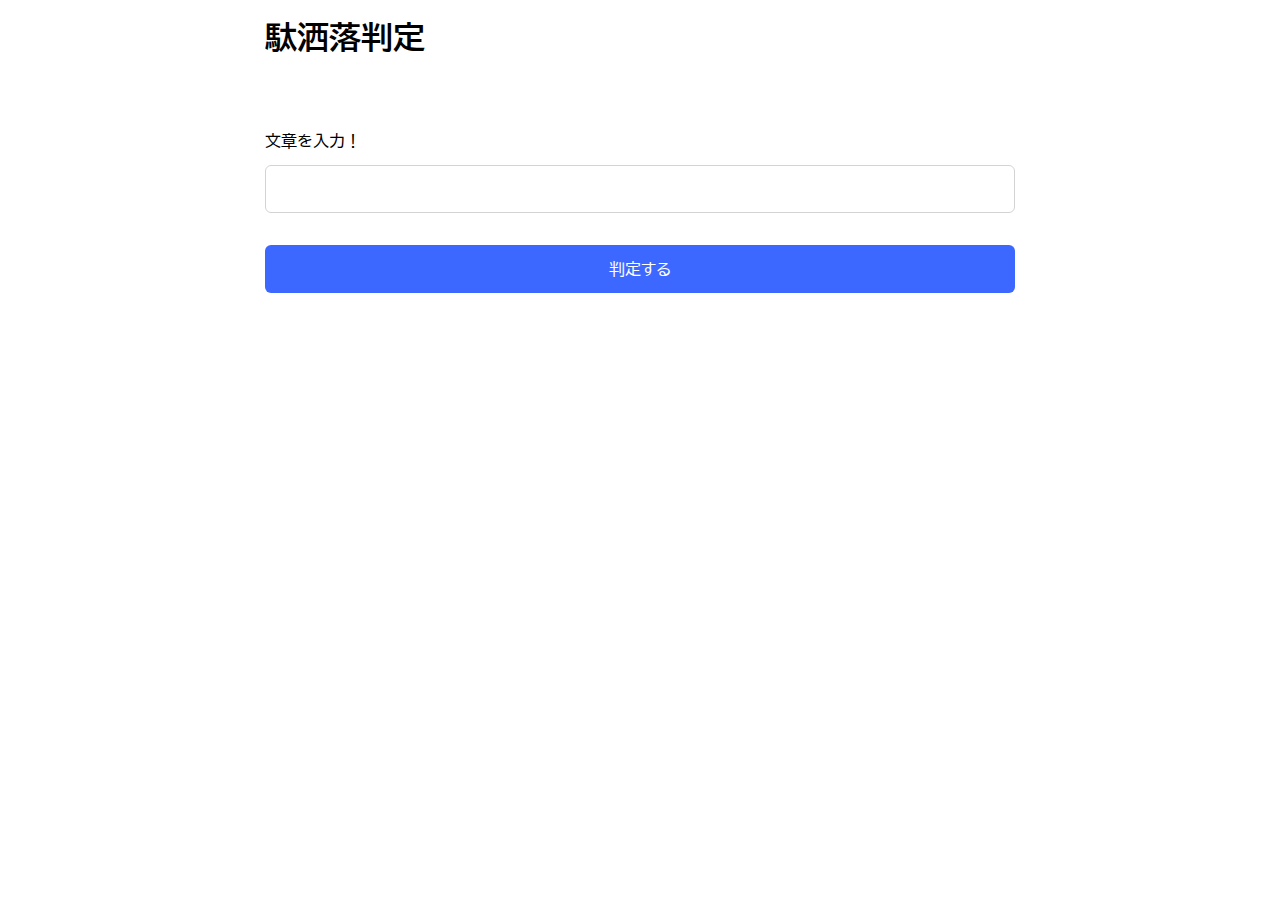
<file: templates/index.html>
<!DOCTYPE html>
<html lang="ja">
    <head>
        <meta charset="UTF-8" />
        <meta name="viewport" content="width=device-width,initial-scale=1.0,maximum-scale=1.0" />
        <link rel="stylesheet" href="/static/css/style.css" />
        <title>駄洒落判定</title>
    </head>
    <body>
        <div class="container">
            <h1>駄洒落判定</h1>
            <form action="./judge">
                <div>
                    <label for="sentence" style="display: block; margin-bottom: 1rem">文章を入力！</label>
                    <input type="text" name="sentence" id="sentence" required />
                </div>
                <input type="submit" value="判定する" id="submit-btn" />
            </form>
        </div>
    </body>
</html>
</file>
<file: static/css/style.css>
@import url("https://fonts.googleapis.com/css2?family=BIZ+UDPGothic:wght@400;700&display=swap");

body {
    font-family: "BIZ UDPGothic", sans-serif;
}

div.container {
    max-width: min(750px, 95vw);
    margin: 0 auto;
}

h1 {
    margin-bottom: 5rem;
}

form {
    display: flex;
    flex-direction: column;
    gap: 2rem;
}

input {
    height: 3rem;
    width: 100%;
    font-family: "BIZ UDPGothic", sans-serif;
    font-size: 1rem;
    border-radius: 0.375rem;
}

input[type="text"] {
    box-sizing: border-box;
    padding: 0.5rem 1rem;

    border: 1px lightgray solid;
}

input[type="text"]:focus {
    outline: 3px solid rgba(0, 0, 255, 0.5);
}

input[type="submit"],
input[type="button"] {
    font-family: "BIZ UDPGothic", sans-serif;
    background-color: #3d68ff;
    color: #fff;
    border: none;
    padding: 0.25rem 0.5rem;
    cursor: pointer;
}
input[type="submit"]:hover,
input[type="button"]:hover {
    background-color: #1e3dff;
}

input[type="submit"]:active,
input[type="button"]:active {
    background-color: #0f1aff;
}
input[type="submit"]:disabled,
input[type="button"]:disabled {
    background-color: #ccc;
    cursor: not-allowed;
}
</file>
